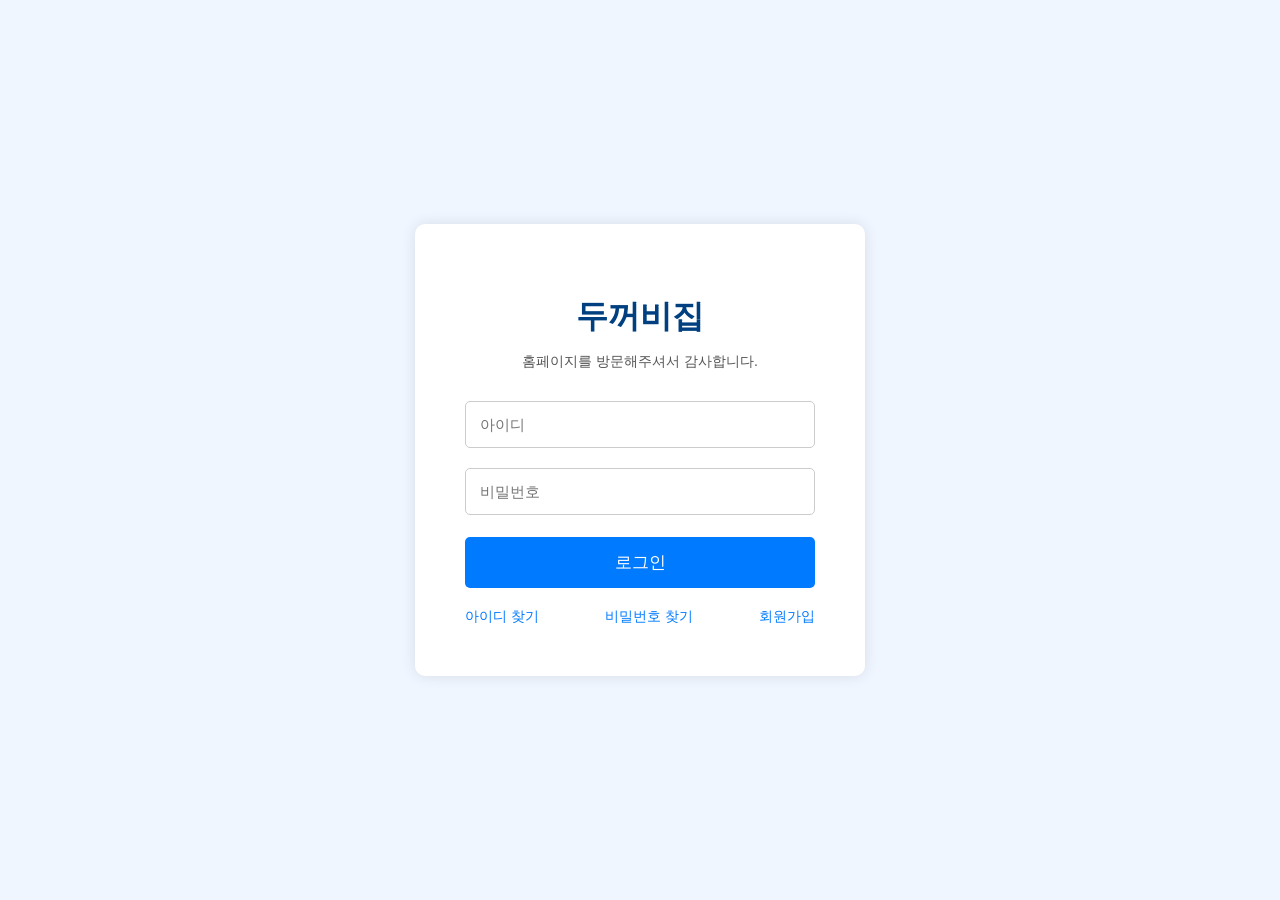
<file: index.html>
<!DOCTYPE html>
<html lang="en">
<head>
    <meta charset="UTF-8">
    <meta name="viewport" content="width=device-width, initial-scale=1.0">
    <title>Document</title>
</head>
<body>

    <div class="timer-container">
        <div id="display">00:00:00:00</div>
        <button class="start" onclick="startTimer()">Start</button>
        <button class="pause" onclick="pauseTimer()">Pause</button>
        <button class="reset" onclick="resetTimer()">Reset</button>
    </div>

    <!-- 외부 JS 파일 불러오기 -->
    <script src="timerjs.js"></script>

<button onclick="location.href='schedule.html'">계획표 보기</button>

    
</body>
</html>
</file>
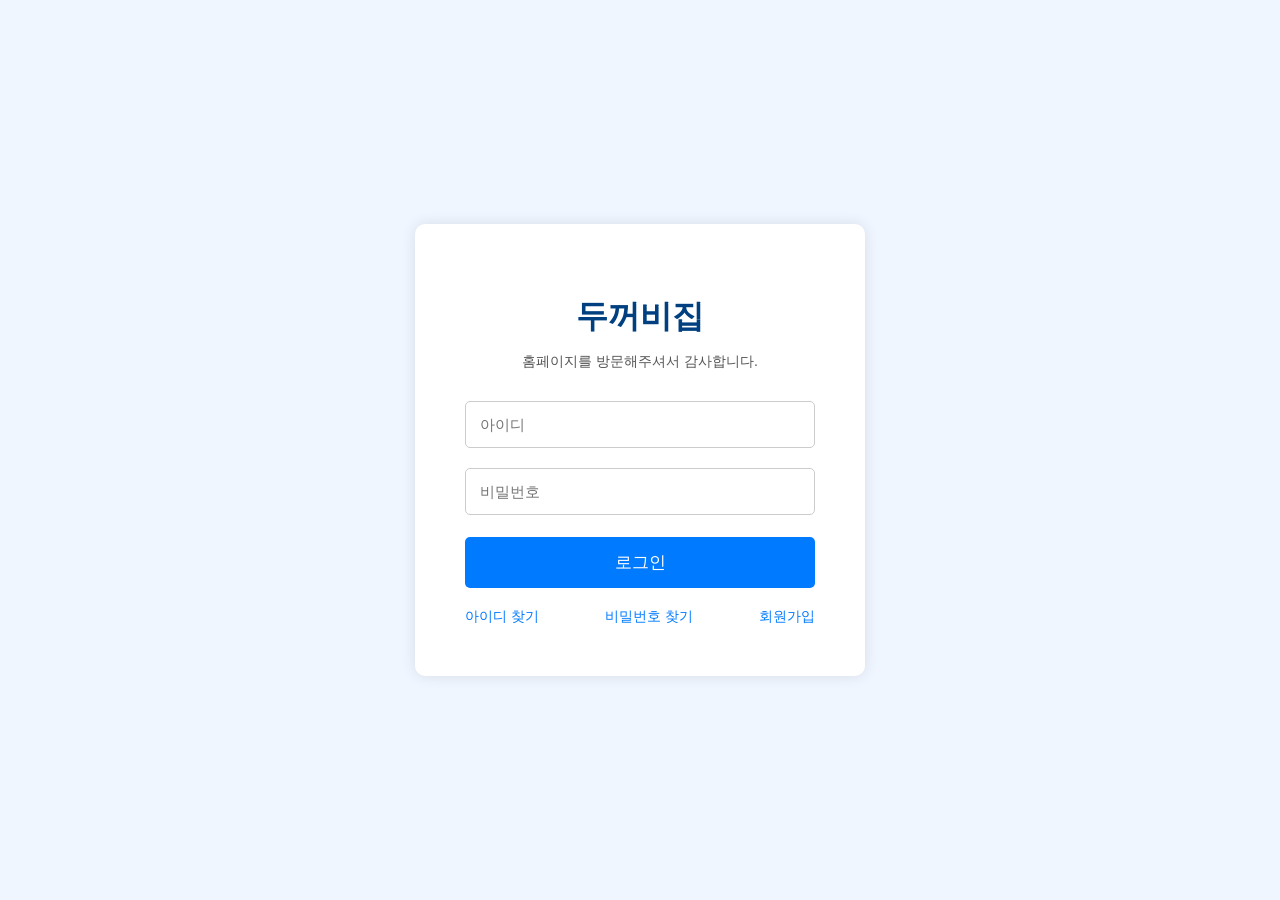
<file: ad.html>
<!DOCTYPE html>
<html lang="ko">
<head>
<meta charset="UTF-8">
<title>관리자 페이지</title>
<style>
body { font-family: sans-serif; background-color: #f0f6ff; padding: 40px; }
h1 { color: #004080; }
table { width: 100%; border-collapse: collapse; background: white; }
th, td { border: 1px solid #ccc; padding: 10px; text-align: center; }
th { background-color: #007bff; color: white; }
button { padding: 6px 12px; background-color: #dc3545; color: white; border: none; border-radius: 4px; cursor: pointer; }
.logout { margin-top: 20px; background-color: #6c757d; }
</style>
</head>
<body>

<h1>관리자 페이지 - 회원 목록</h1>
<table>
  <thead>
    <tr>
      <th>이름</th>
      <th>나이</th>
      <th>학교</th>
      <th>전화번호</th>
      <th>아이디</th>
      <th>비밀번호</th>
      <th>삭제</th>
    </tr>
  </thead>
  <tbody id="userTable"></tbody>
</table>

<button class="logout" onclick="logout()">로그아웃</button>

<script>
if (sessionStorage.getItem("admin") !== "true") {
  alert("접근 권한이 없습니다."); location.href="login.html";
}

function renderUsers() {
  const users = JSON.parse(localStorage.getItem("users")) || [];
  const tbody = document.getElementById("userTable");
  tbody.innerHTML = "";

  users.forEach(user => {
    const tr = document.createElement("tr");
    tr.innerHTML = `
      <td>${user.name}</td>
      <td>${user.age}</td>
      <td>${user.school}</td>
      <td>${user.phone}</td>
      <td>${user.id}</td>
      <td>${user.pw}</td>
      <td><button onclick="deleteUser('${user.id}')">삭제</button></td>
    `;
    tbody.appendChild(tr);
  });
}

function deleteUser(id) {
  if (!confirm("정말 삭제하시겠습니까?")) return;
  let users = JSON.parse(localStorage.getItem("users")) || [];
  users = users.filter(u => u.id !== id);
  localStorage.setItem("users", JSON.stringify(users));
  renderUsers();
}

function logout() {
  sessionStorage.clear();
  location.href="login.html";
}

renderUsers();
</script>
</body>
</html>
</file>
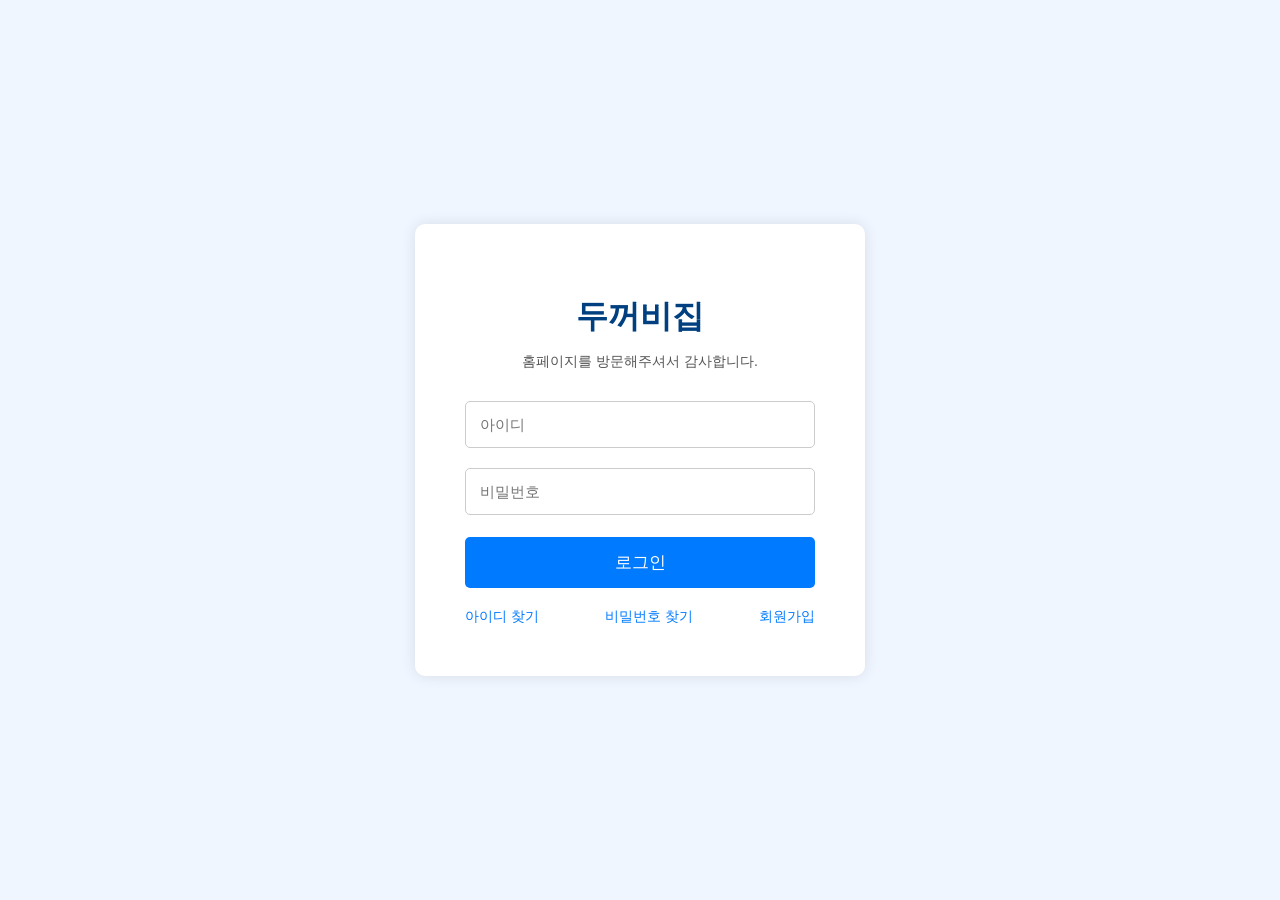
<file: cal.html>
<!DOCTYPE html>
<html lang="ko">
<head>
<meta charset="UTF-8">
<title>학습 일정 캘린더</title>

<style>
body {
  font-family: Pretendard, Arial, sans-serif;
  background: #f1f3f7;
  padding: 20px;
}

h1 { text-align: center; }

.container {
  max-width: 1100px;
  margin: auto;
  display: grid;
  grid-template-columns: 320px 1fr;
  gap: 24px;
}

.card {
  background: #fff;
  border-radius: 16px;
  padding: 20px;
  box-shadow: 0 10px 25px rgba(0,0,0,0.07);
}

input, select, textarea {
  width: 100%;
  margin-top: 8px;
  padding: 9px;
  border-radius: 8px;
  border: 1px solid #ddd;
}

textarea { height: 60px; resize: none; }

button {
  margin-top: 12px;
  width: 100%;
  padding: 10px;
  background: #4a6cff;
  color: white;
  border: none;
  border-radius: 10px;
  cursor: pointer;
}

button:hover { opacity: 0.9; }

.calendar-header {
  display: flex;
  justify-content: space-between;
  align-items: center;
}

.grid {
  display: grid;
  grid-template-columns: repeat(7, 1fr);
  margin-top: 14px;
}

.day {
  text-align: center;
  font-weight: bold;
  background: #eef1f7;
  padding: 6px;
}

.cell {
  min-height: 95px;
  padding: 6px;
  border: 1px solid #ddd;
  background: #fafbff;
}

.event {
  margin-top: 4px;
  padding: 4px 6px;
  font-size: 11px;
  border-radius: 6px;
  cursor: pointer;
}

.event:hover {
  outline: 2px solid rgba(0,0,0,0.15);
}

.done {
  text-decoration: line-through;
  opacity: 0.5;
}

.exam { background: #ffd6d6; }
.assignment { background: #d6e4ff; }
.task { background: #d6ffe5; }

.warning {
  color: #e03131;
  font-size: 13px;
  margin-top: 12px;
  font-weight: bold;
}

.analysis {
  margin-top: 12px;
  font-size: 13px;
}
</style>
</head>

<body>

<h1>📘 수행평가 · 시험 학습 캘린더</h1>

<div class="container">

<form id="eventForm" class="card">
  <h3>📌 일정 추가</h3>
  <select id="type">
    <option value="assignment">수행평가</option>
    <option value="exam">시험</option>
    <option value="task">과제</option>
  </select>
  <input id="subject" placeholder="과목명" required>
  <input id="date" type="date" required>
  <textarea id="memo" placeholder="메모"></textarea>
  <button>추가</button>
  <div id="warning" class="warning"></div>
  <div id="analysis" class="analysis"></div>
</form>

<div class="card">
  <div class="calendar-header">
    <button onclick="changeMonth(-1)">◀</button>
    <h2 id="monthYear"></h2>
    <button onclick="changeMonth(1)">▶</button>
  </div>
  <div class="grid" id="calendarGrid"></div>
</div>

</div>

  <button onclick="location.href='main.html'">메인으로 돌아가기</button>
<script>
let events = JSON.parse(localStorage.getItem("events")) || [];
let currentDate = new Date();

eventForm.onsubmit = e => {
  e.preventDefault();
  events.push({
    id: Date.now(),
    type: type.value,
    subject: subject.value,
    date: date.value,
    memo: memo.value,
    delay: 0,
    done: false
  });
  save();
  eventForm.reset();
};

function save(){
  localStorage.setItem("events", JSON.stringify(events));
  renderCalendar();
  analyze();
}

function changeMonth(n){
  currentDate.setMonth(currentDate.getMonth() + n);
  renderCalendar();
}

function renderCalendar(){
  calendarGrid.innerHTML = "";
  const y = currentDate.getFullYear(), m = currentDate.getMonth();
  monthYear.textContent = `${y}년 ${m+1}월`;

  ["일","월","화","수","목","금","토"].forEach(d=>{
    const div=document.createElement("div");
    div.className="day";
    div.textContent=d;
    calendarGrid.appendChild(div);
  });

  const first=new Date(y,m,1).getDay();
  const last=new Date(y,m+1,0).getDate();
  for(let i=0;i<first;i++) calendarGrid.appendChild(document.createElement("div"));

  for(let d=1; d<=last; d++){
    const cell=document.createElement("div");
    cell.className="cell";
    cell.innerHTML=`<strong>${d}</strong>`;
    const dateStr=`${y}-${String(m+1).padStart(2,"0")}-${String(d).padStart(2,"0")}`;

    events.filter(e=>e.date===dateStr).forEach(e=>{
      const ev=document.createElement("div");
      ev.className=`event ${e.type} ${e.done?"done":""}`;
      ev.textContent =
        `${e.subject}${e.delay>=2?" ⚠️":""}${isRiskExam(e)?" 🔥":""}`;
      ev.onclick=()=>editEvent(e.id);
      cell.appendChild(ev);
    });

    calendarGrid.appendChild(cell);
  }
}

function editEvent(id){
  const e = events.find(v=>v.id===id);
  const action = prompt(
`1: 완료 / 취소
2: 날짜 수정
3: 삭제`, "1");

  if(action==="1") e.done=!e.done;

  if(action==="2"){
    const newDate = prompt("새 날짜 (YYYY-MM-DD)", e.date);
    if(newDate && newDate!==e.date && new Date(newDate)>=new Date()){
      e.date=newDate;
      e.delay++;
    }
  }

  if(action==="3"){
    if(confirm("정말 이 일정을 삭제할까요?")){
      events=events.filter(v=>v.id!==id);
    }
  }
  save();
}

function isRiskExam(e){
  if(e.type!=="exam") return false;
  const days=(new Date(e.date)-new Date())/86400000;
  if(days<0 || days>7) return false;

  const samePeriod = events.filter(v=>{
    const diff=Math.abs(new Date(v.date)-new Date(e.date))/86400000;
    return diff<=3 && v.id!==e.id;
  });

  return !e.done || e.delay>=2 || samePeriod.length>=2;
}

function analyze(){
  let warn="";
  const map={};
  events.forEach(e=>map[e.date]=(map[e.date]||0)+1);
  if(Object.values(map).some(v=>v>=3)) warn="⚠️ 같은 날 일정이 너무 많아요";

  const week = events.filter(e=>new Date(e.date)-new Date()<7*86400000);
  const rate = week.length
    ? Math.round(week.filter(e=>e.done).length/week.length*100)
    : 0;

  const riskExams = events.filter(isRiskExam)
    .map(e=>`🔥 ${e.subject} (${e.date})`)
    .join("<br>");

  warning.textContent = warn;
  analysis.innerHTML = `
📊 분석<br>
- 이번 주 목표 달성률: ${rate}%<br>
- 위험 시험:<br>${riskExams || "없음"}
`;
}

renderCalendar();
analyze();
  window.onload = () => {
    const isLogin = sessionStorage.getItem("login"); 
    if (isLogin !== "true") {
      alert("로그인이 필요합니다");
      location.href = "login.html";
  }}
</script>

</body>
</html>
</file>
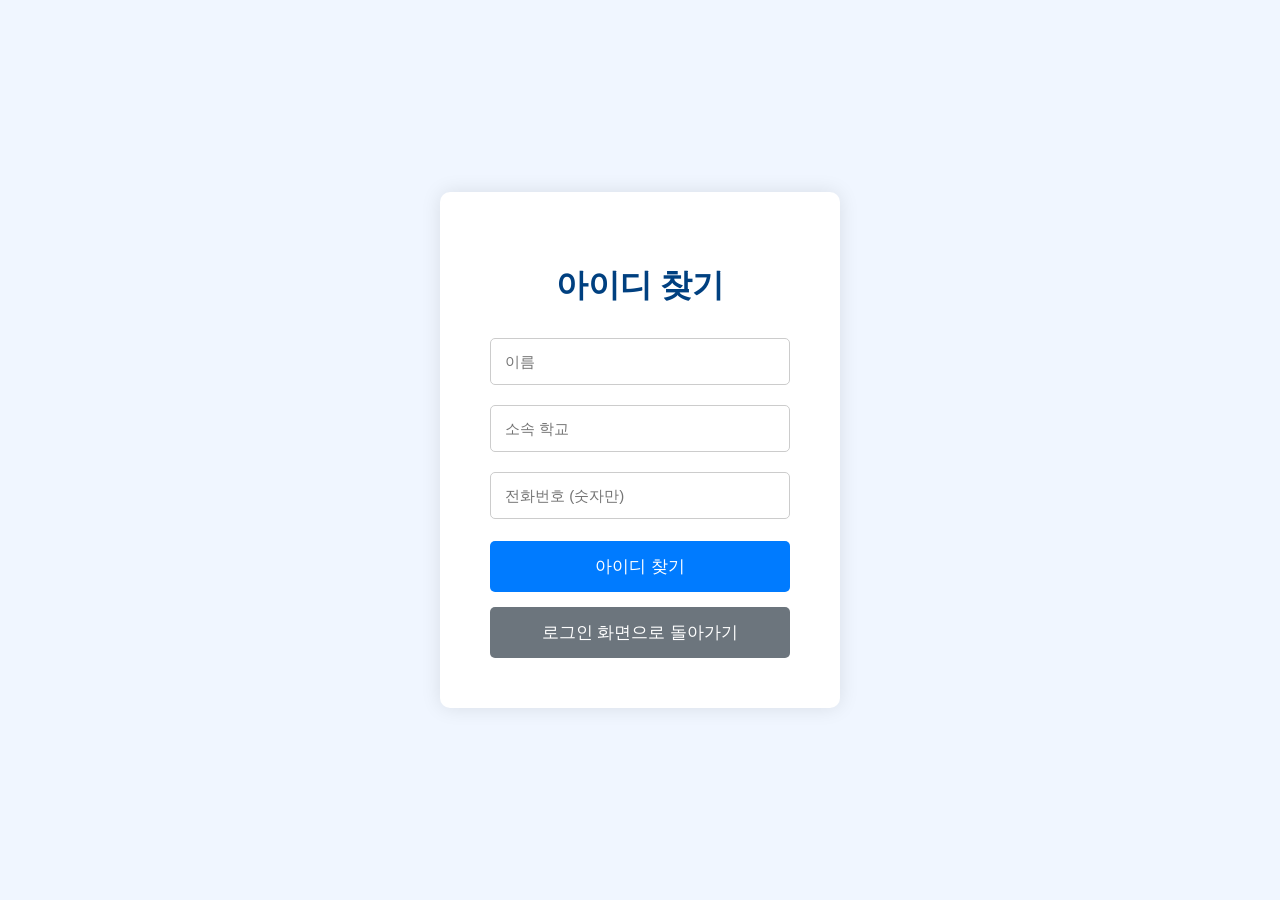
<file: idserch.html>
<!DOCTYPE html>
<html lang="ko">
<head>
    <meta charset="UTF-8">
    <meta name="viewport" content="width=device-width, initial-scale=1.0">
    <title>두꺼비집 아이디 찾기</title>
    <style>
        * { box-sizing: border-box; }
        body {
            font-family: sans-serif;
            background-color: #f0f6ff;
            display: flex;
            justify-content: center;
            align-items: center;
            height: 100vh;
            margin: 0;
        }
        .container {
            background: white;
            padding: 50px;
            border-radius: 10px;
            box-shadow: 0 0 20px rgba(0,0,0,0.1);
            width: 100%;
            max-width: 400px;
            text-align: center;
        }
        h1 {
            color: #004080;
            margin-bottom: 20px;
        }
        input {
            width: 100%;
            padding: 14px;
            margin: 10px 0;
            border: 1px solid #ccc;
            border-radius: 5px;
            font-size: 15px;
        }
        button {
            width: 100%;
            padding: 14px;
            margin-top: 12px;
            border: none;
            border-radius: 5px;
            font-size: 17px;
            color: white;
            background-color: #007bff;
            cursor: pointer;
        }
        button:hover {
            background-color: #0056b3;
        }
        .back-btn {
            margin-top: 15px;
            background-color: #6c757d;
        }
        .back-btn:hover {
            background-color: #5a6268;
        }
    </style>
</head>
<body>

<div class="container">
    <h1>아이디 찾기</h1>
    <form id="idserch">
        <input type="text" id="username" placeholder="이름" required>
        <input type="text" id="school" placeholder="소속 학교" required>
        <input type="text" id="phnumber" placeholder="전화번호 (숫자만)" required>
        <button type="submit">아이디 찾기</button>
    </form>
    <button class="back-btn" onclick="location.href='login.html'">로그인 화면으로 돌아가기</button>
</div>

<script src="idserchjs.js"></script>
</body>
</html>
</file>
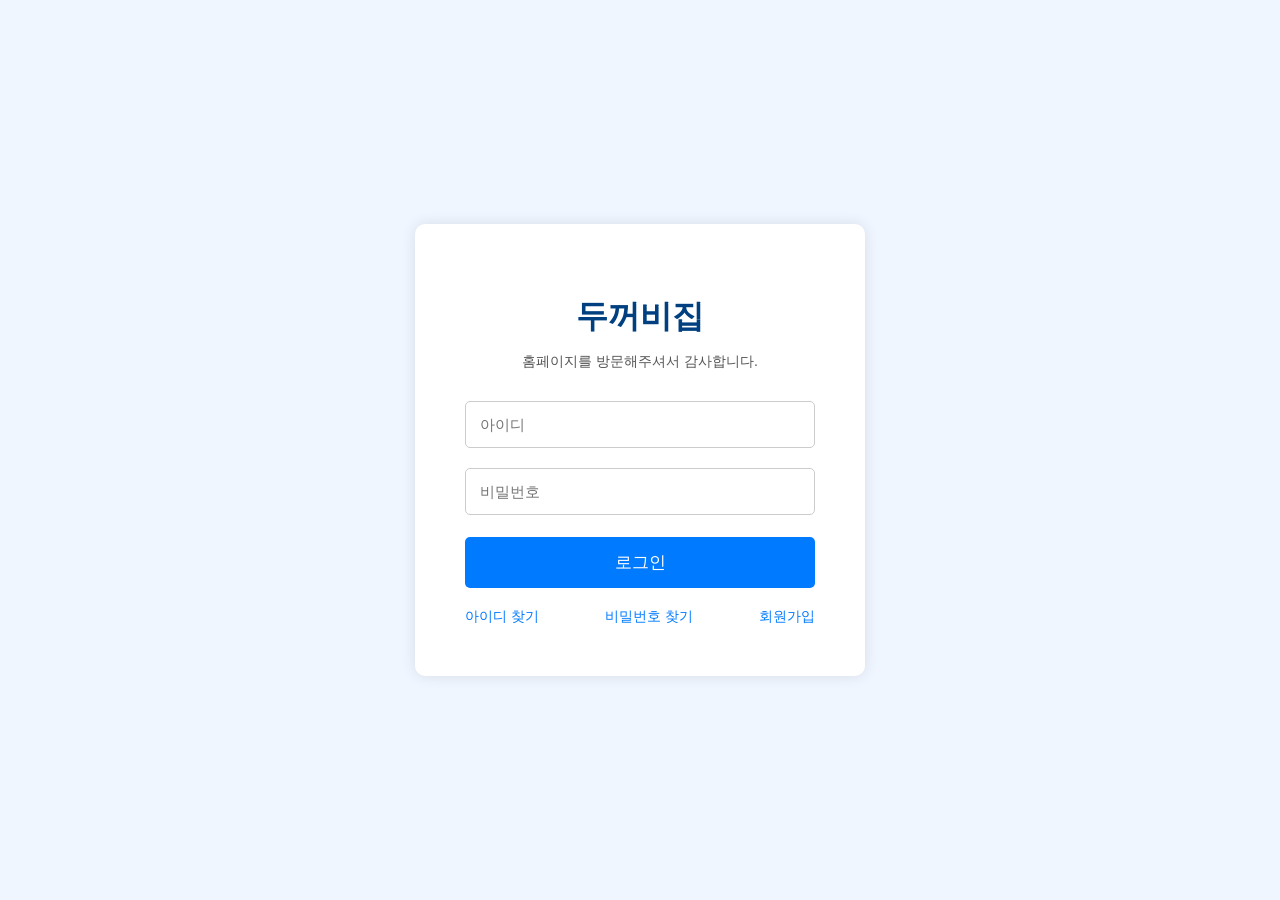
<file: login.html>
<!DOCTYPE html>
<html lang="ko">
<head>
  <meta charset="UTF-8">
  <title>두꺼비집 로그인</title>
  <style>
    * {
      box-sizing: border-box;
    }
    body {
      font-family: sans-serif;
      background-color: #f0f6ff;
      display: flex;
      justify-content: center;
      align-items: center;
      height: 100vh;
      margin: 0;
    }
    .login-container {
      background: white;
      padding: 50px;
      border-radius: 10px;
      box-shadow: 0 0 15px rgba(0,0,0,0.1);
      width: 100%;
      max-width: 450px;
      text-align: center;
    }
    .login-container h1 {
      margin-bottom: 10px;
      color: #004080;
    }
    .login-container p {
      margin-bottom: 20px;
      color: #555;
      font-size: 14px;
    }
    .login-container input {
      width: 100%;
      padding: 14px;
      margin: 10px 0;
      border: 1px solid #ccc;
      border-radius: 5px;
      font-size: 15px;
    }
    .login-container button {
      width: 100%;
      padding: 14px;
      background-color: #007bff;
      color: white;
      border: none;
      border-radius: 5px;
      font-size: 17px;
      margin-top: 12px;
      cursor: pointer;
    }
    .login-container button:hover {
      background-color: #0056b3;
    }
    .options {
      display: flex;
      justify-content: space-between;
      margin-top: 20px;
    }
    .options a {
      font-size: 14px;
      color: #007bff;
      text-decoration: none;
    }
    .options a:hover {
      text-decoration: underline;
    }
  </style>
</head>
<body>
  <div class="login-container">
    <h1>두꺼비집</h1>
    <p>홈페이지를 방문해주셔서 감사합니다.</p>

    <form id="loginForm">
      <input type="text" id="userId" placeholder="아이디" required>
      <input type="password" id="userPw" placeholder="비밀번호" required>
      <button type="submit">로그인</button>
    </form>

    <div class="options">
      <a onclick="location.href='idserch.html'">아이디 찾기</a>
      <a onclick="location.href='pwserch.html'">비밀번호 찾기</a>
      <a onclick="location.href='signup.html'">회원가입</a>
    </div> 
  </div>

  <script src="loginjs.js"></script>
</body>
</html>
</file>
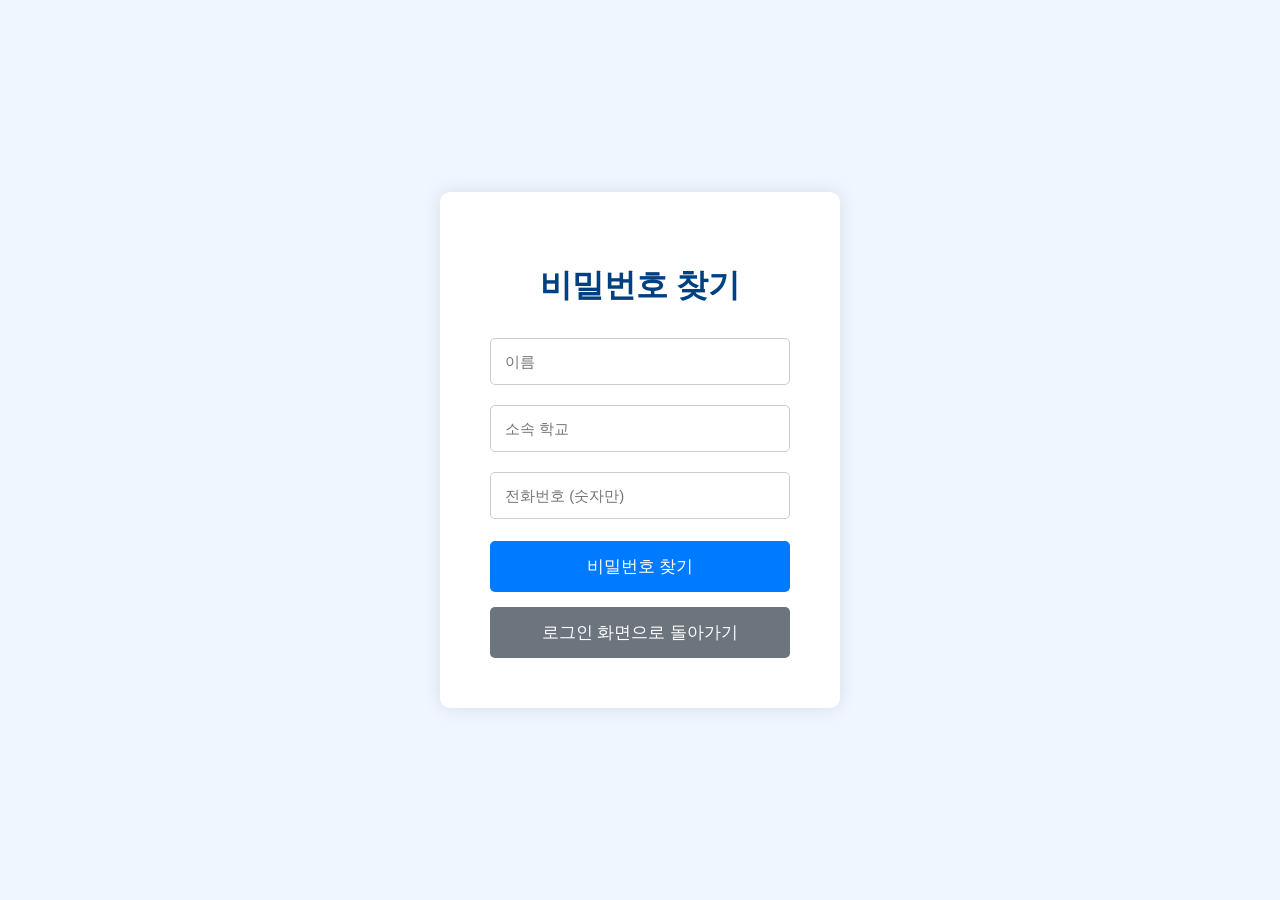
<file: pwserch.html>
<!DOCTYPE html>
<html lang="ko">
<head>
    <meta charset="UTF-8">
    <meta name="viewport" content="width=device-width, initial-scale=1.0">
    <title>두꺼비집 비밀번호 찾기</title>
    <style>
        * { box-sizing: border-box; }
        body {
            font-family: sans-serif;
            background-color: #f0f6ff;
            display: flex;
            justify-content: center;
            align-items: center;
            height: 100vh;
            margin: 0;
        }
        .container {
            background: white;
            padding: 50px;
            border-radius: 10px;
            box-shadow: 0 0 20px rgba(0,0,0,0.1);
            width: 100%;
            max-width: 400px;
            text-align: center;
        }
        h1 {
            color: #004080;
            margin-bottom: 20px;
        }
        input {
            width: 100%;
            padding: 14px;
            margin: 10px 0;
            border: 1px solid #ccc;
            border-radius: 5px;
            font-size: 15px;
        }
        button {
            width: 100%;
            padding: 14px;
            margin-top: 12px;
            border: none;
            border-radius: 5px;
            font-size: 17px;
            color: white;
            background-color: #007bff;
            cursor: pointer;
        }
        button:hover {
            background-color: #0056b3;
        }
        .back-btn {
            margin-top: 15px;
            background-color: #6c757d;
        }
        .back-btn:hover {
            background-color: #5a6268;
        }
    </style>
</head>
<body>

<div class="container">
    <h1>비밀번호 찾기</h1>
    <form id="pwserch">
        <input type="text" id="username" placeholder="이름" required>
        <input type="text" id="school" placeholder="소속 학교" required>
        <input type="text" id="phnumber" placeholder="전화번호 (숫자만)" required>
        <button type="submit">비밀번호 찾기</button>
    </form>
    <button class="back-btn" onclick="location.href='login.html'">로그인 화면으로 돌아가기</button>
</div>

<script src="pwserchjs.js"></script>
</body>
</html>
</file>
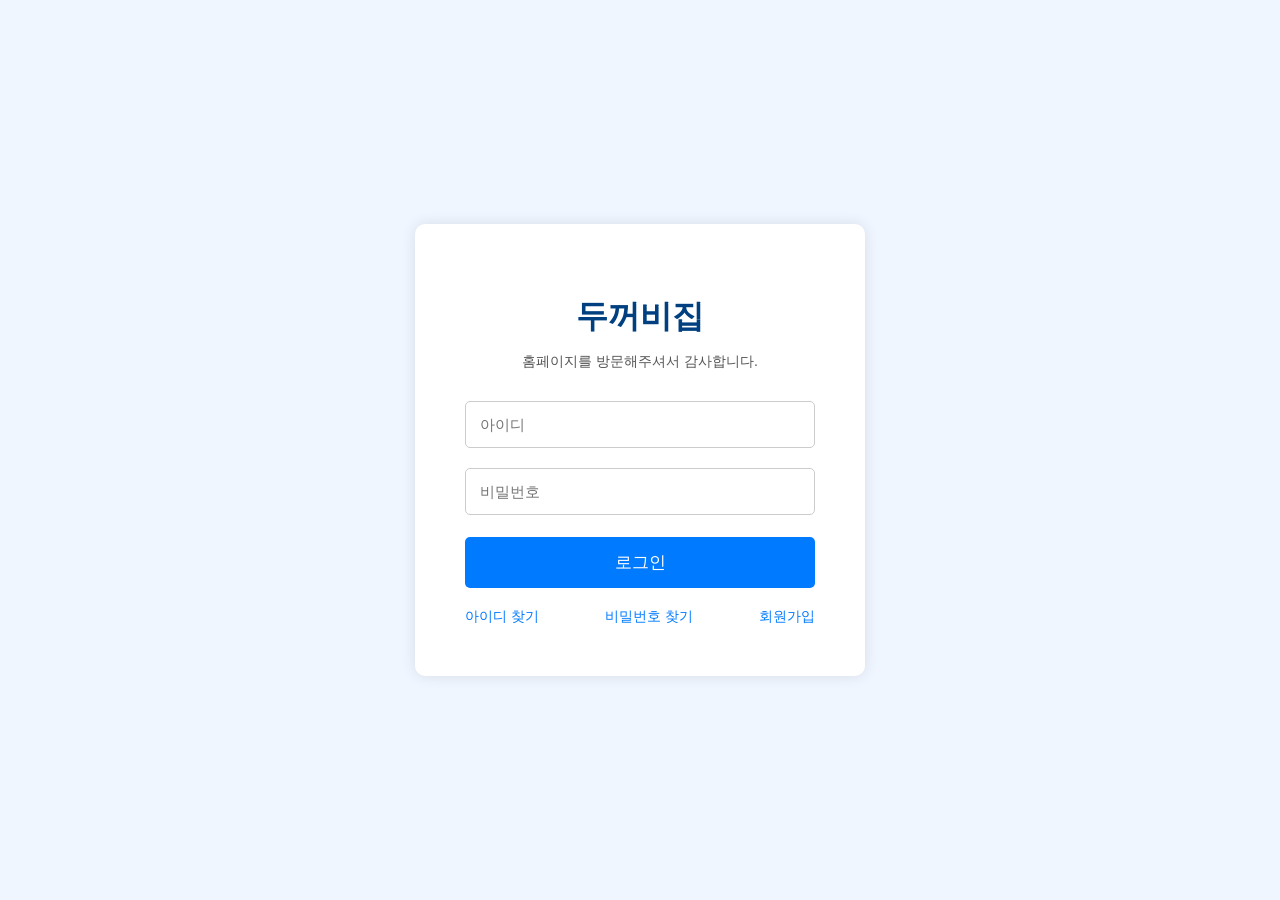
<file: reple.html>
<!DOCTYPE html>
<html lang="ko">
<head>
<meta charset="UTF-8">
<title>시험 후 리플렉션</title>

<style>
:root{
  --main:#1f2937;
  --accent:#2563eb;
  --bg:#f3f4f6;
  --card:#ffffff;
}

*{ box-sizing:border-box; }

body{
  margin:0;
  font-family: "Segoe UI", Arial, sans-serif;
  background:var(--bg);
}

header{
  background:var(--main);
  color:white;
  padding:18px;
  text-align:center;
}

.container{
  max-width:880px;
  margin:20px auto;
  padding:0 15px;
}

.box{
  background:var(--card);
  padding:18px;
  border-radius:12px;
  margin-bottom:18px;
  box-shadow:0 6px 18px rgba(0,0,0,0.06);
}

h3{
  margin:0 0 12px;
  color:var(--main);
}

label{
  font-weight:600;
  margin-top:10px;
  display:block;
}

input, select, textarea{
  width:100%;
  padding:10px;
  margin-top:6px;
  border-radius:8px;
  border:1px solid #ddd;
  font-size:14px;
}

textarea{ min-height:80px; }

.grid{
  display:grid;
  grid-template-columns:1fr 1fr;
  gap:12px;
}

.check{
  background:#f9fafb;
  padding:10px;
  border-radius:8px;
  display:flex;
  align-items:center;
  gap:8px;
}

.saved{
  margin-top:8px;
  font-size:12px;
  color:green;
}

.analysis{
  font-size:14px;
  line-height:1.6;
  margin-top:8px;
}
</style>
</head>

<body>

<header>
  <h2>📝 시험 후 리플렉션</h2>
  <div style="font-size:12px;">모든 입력 내용은 자동 저장됩니다</div>
</header>

<div class="container">

<div class="box">
  <div class="grid">
    <div>
      <label>과목</label>
      <select id="subject">
        <option>수학</option>
        <option>국어</option>
        <option>영어</option>
        <option>과학</option>
        <option>사회</option>
      </select>
    </div>
    <div>
      <label>시험 종류</label>
      <select id="examType">
        <option>중간고사</option>
        <option>기말고사</option>
        <option>모의고사</option>
      </select>
    </div>
  </div>

  <div class="grid">
    <div>
      <label>예상 점수</label>
      <input type="number" id="expected">
    </div>
    <div>
      <label>실제 점수</label>
      <input type="number" id="actual">
    </div>
  </div>

  <label>체감 난이도</label>
  <input type="range" min="1" max="5" id="difficulty">
</div>

<div class="box">
  <h3>⚠️ 시험 중 실수 유형</h3>
  <div class="grid">
    <label class="check"><input type="checkbox" data-key="mistake"> 계산 실수</label>
    <label class="check"><input type="checkbox" data-key="mistake"> 문제 해석 오류</label>
    <label class="check"><input type="checkbox" data-key="mistake"> 시간 부족</label>
    <label class="check"><input type="checkbox" data-key="mistake"> 긴장으로 인한 실수</label>
  </div>
</div>

<div class="box">
  <label>🚀 다음 시험 개선 전략</label>
  <textarea id="plan"></textarea>
</div>

<div class="box">
  <h3>📊 자동 분석 결과</h3>
  <div id="analysis" class="analysis"></div>
  <div class="saved" id="savedMsg"></div>
</div>

</div>
  <button onclick="location.href='main.html'">메인으로 돌아가기</button>

<script>
const inputs = document.querySelectorAll("input, textarea, select");
const key = "reflection_auto";

function save(){
  const data = {};
  let filled = 0;

  inputs.forEach(el=>{
    if(el.type==="checkbox"){
      if(!data[el.dataset.key]) data[el.dataset.key]=[];
      if(el.checked) data[el.dataset.key].push(el.parentElement.innerText.trim());
    } else {
      data[el.id]=el.value;
      if(el.value) filled++;
    }
  });

  localStorage.setItem(key, JSON.stringify(data));
  analyze(data, filled);
  savedMsg.innerText="✔ 자동 저장됨";
  setTimeout(()=>savedMsg.innerText="",1200);
}

function analyze(data, filled){
  let result = "";

  if(data.expected && data.actual){
    const diff = data.actual - data.expected;
    result += `<b>📈 점수 분석</b><br>`;
    if(Math.abs(diff)<=5) result += "🎯 자기 평가 정확<br>";
    else if(diff<0) result += "⚠️ 예상보다 낮음 → 실수/난이도 판단 필요<br>";
    else result += "👍 예상보다 높음 → 실력 과소평가 경향<br>";
  }

  if(data.mistake?.length){
    result += `<br><b>🛠 개선 전략</b><br>`;
    if(data.mistake.includes("계산 실수")) result += "- 계산 전용 문제 반복 연습<br>";
    if(data.mistake.includes("시간 부족")) result += "- 시간 제한 문제 풀이 훈련<br>";
    if(data.mistake.includes("문제 해석 오류")) result += "- 문제 조건 표시 습관화<br>";
    if(data.mistake.includes("긴장으로 인한 실수")) result += "- 실전 모의 연습 필요<br>";
  }

  const percent = Math.round((filled/7)*100);
  result += `<br><b>📌 리플렉션 완성도</b>: ${percent}%`;

  analysis.innerHTML = result;
}

inputs.forEach(el=>{
  el.addEventListener("input",save);
  el.addEventListener("change",save);
});

(function load(){
  const data = JSON.parse(localStorage.getItem(key)||"{}");
  inputs.forEach(el=>{
    if(el.type==="checkbox"){
      el.checked = data[el.dataset.key]?.includes(el.parentElement.innerText.trim());
    } else {
      el.value = data[el.id] || "";
    }
  });
  save();
})();
  window.onload = () => {
    const isLogin = sessionStorage.getItem("login"); 
    if (isLogin !== "true") {
      alert("로그인이 필요합니다");
      location.href = "login.html";
  }}
</script>

</body>
</html>
</file>
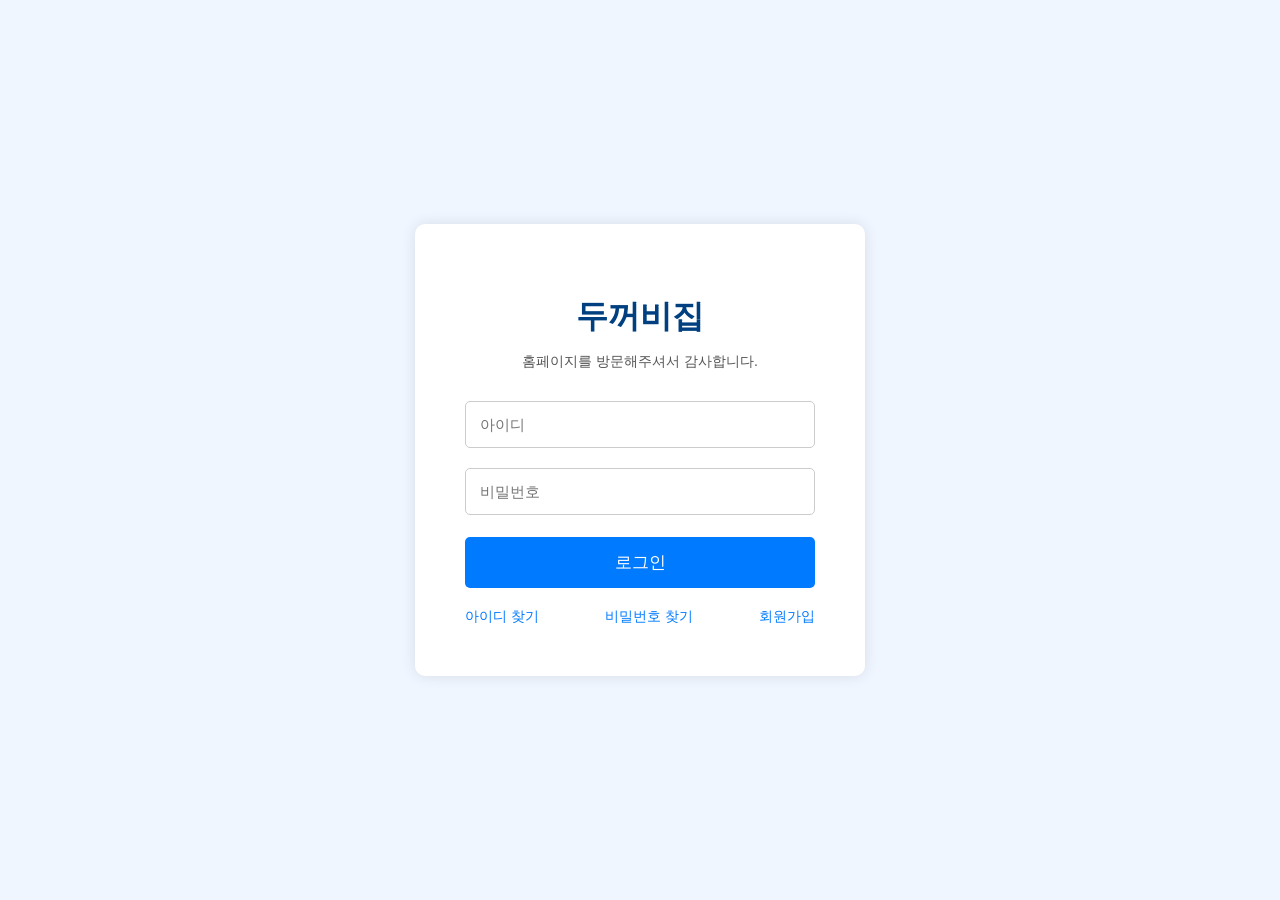
<file: schedule.html>
<!DOCTYPE html>
<html lang="ko">
<head>
    <meta charset="UTF-8">
    <title>시험 계획표</title>
    <style>
        body {
            background: #f5f5f5;
            font-family: "Noto Sans KR", sans-serif;
            padding: 20px;
            color: #333;
        }

        h1 {
            text-align: center;
            margin-bottom: 10px;
        }

        .top-box {
            width: 80%;
            margin: 0 auto 20px auto;
            padding: 15px;
            background: white;
            border-radius: 10px;
            box-shadow: 0 0 15px rgba(0,0,0,0.1);
        }

        table {
            width: 80%;
            margin: auto;
            border-collapse: collapse;
            background: white;
            box-shadow: 0 0 15px rgba(0,0,0,0.1);
        }

        th, td {
            padding: 14px;
            border-bottom: 1px solid #ddd;
            text-align: center;
        }

        th {
            background: #4a76ff;
            color: white;
        }

        .editable {
            cursor: pointer;
        }

        .editable:focus {
            outline: 2px solid #4a76ff;
            background: #eef4ff;
        }

        .add-btn {
            margin: 20px auto;
            display: block;
            padding: 10px 20px;
            font-size: 15px;
            background: #4a76ff;
            color: white;
            border: none;
            border-radius: 8px;
            cursor: pointer;
        }

        .add-btn:hover {
            background: #2f54d1;
        }

        .delete-btn {
            background:#ff4d4d;
            color:white;
            border:none;
            padding:5px 10px;
            border-radius:5px;
            cursor:pointer;
        }

        .delete-btn:hover {
            background:#d63030;
        }
    </style>
</head>

<body>

<h1>📚 시험 계획표</h1>

<div class="top-box">
    <label>시험 날짜 선택: </label>
    <input type="date" id="examDate" onchange="updateDDay()">
    <div class="dday" id="ddayText">시험 날짜를 선택하세요.</div>
</div>

<table id="planTable">
    <tr>
        <th>요일</th>
        <th>과목</th>
        <th>공부 내용</th>
        <th>완료</th>
        <th>삭제</th>
    </tr>
</table>

<button class="add-btn" onclick="addRow()">+ 과목 추가하기</button>
    <button onclick="location.href='main.html'">메인으로 돌아가기</button>

<script>

function updateDDay() {
    const dateInput = document.getElementById("examDate").value;
    const ddayText = document.getElementById("ddayText");
    if (!dateInput) return;

    const today = new Date();
    const exam = new Date(dateInput);
    const diff = Math.ceil((exam - today) / (1000 * 60 * 60 * 24));

    ddayText.innerHTML = `📌 D-${diff}`;
}

function addRow() {
    const table = document.getElementById("planTable");
    const rowCount = table.rows.length;
    const id = rowCount;

    const row = table.insertRow(-1);
    row.innerHTML = `
        <td class="editable" contenteditable="true" id="day${id}">요일 입력</td>
        <td class="editable" contenteditable="true" id="subject${id}">과목 입력</td>
        <td class="editable" contenteditable="true" id="study${id}">공부 내용 입력</td>
        <td><input type="checkbox" id="check${id}" onchange="saveCheck(this)"></td>
        <td><button class="delete-btn" onclick="deleteRow(this)">삭제</button></td>
    `;

    attachEditableListener();
    saveTableStructure(); 
}

function deleteRow(btn) {
    const row = btn.parentNode.parentNode;
    const table = document.getElementById("planTable");

    row.querySelectorAll(".editable, input[type='checkbox']").forEach(el => {
        if (el.id) localStorage.removeItem(el.id);
    });

    table.deleteRow(row.rowIndex);
    saveTableStructure();
}

function saveCheck(box) {
    localStorage.setItem(box.id, box.checked);
}

function loadChecks() {
    const boxes = document.querySelectorAll("input[type='checkbox']");
    boxes.forEach(box => {
        if (localStorage.getItem(box.id) === "true") {
            box.checked = true;
        }
    });
}

function saveStudyContents() {
    const items = document.querySelectorAll(".editable");
    items.forEach(item => {
        localStorage.setItem(item.id, item.innerText);
    });
}

function loadStudyContents() {
    const items = document.querySelectorAll(".editable");
    items.forEach(item => {
        const saved = localStorage.getItem(item.id);
        if (saved) item.innerText = saved;
    });
}

function saveTableStructure() {
    const table = document.getElementById("planTable").innerHTML;
    localStorage.setItem("tableHTML", table);
}

function loadTableStructure() {
    const saved = localStorage.getItem("tableHTML");
    if (saved) {
        document.getElementById("planTable").innerHTML = saved;
    }
}

function attachEditableListener() {
    document.querySelectorAll(".editable").forEach(el => {
        el.addEventListener("input", () => {
            saveStudyContents();
            saveTableStructure();
        });
    });
}

window.onload = function() {
    loadTableStructure();
    loadStudyContents();
    loadChecks();
    attachEditableListener();
};
  window.onload = () => {
    const isLogin = sessionStorage.getItem("login"); 
    if (isLogin !== "true") {
      alert("로그인이 필요합니다");
      location.href = "login.html";
  }}

</script>

</body>
</html>
</file>
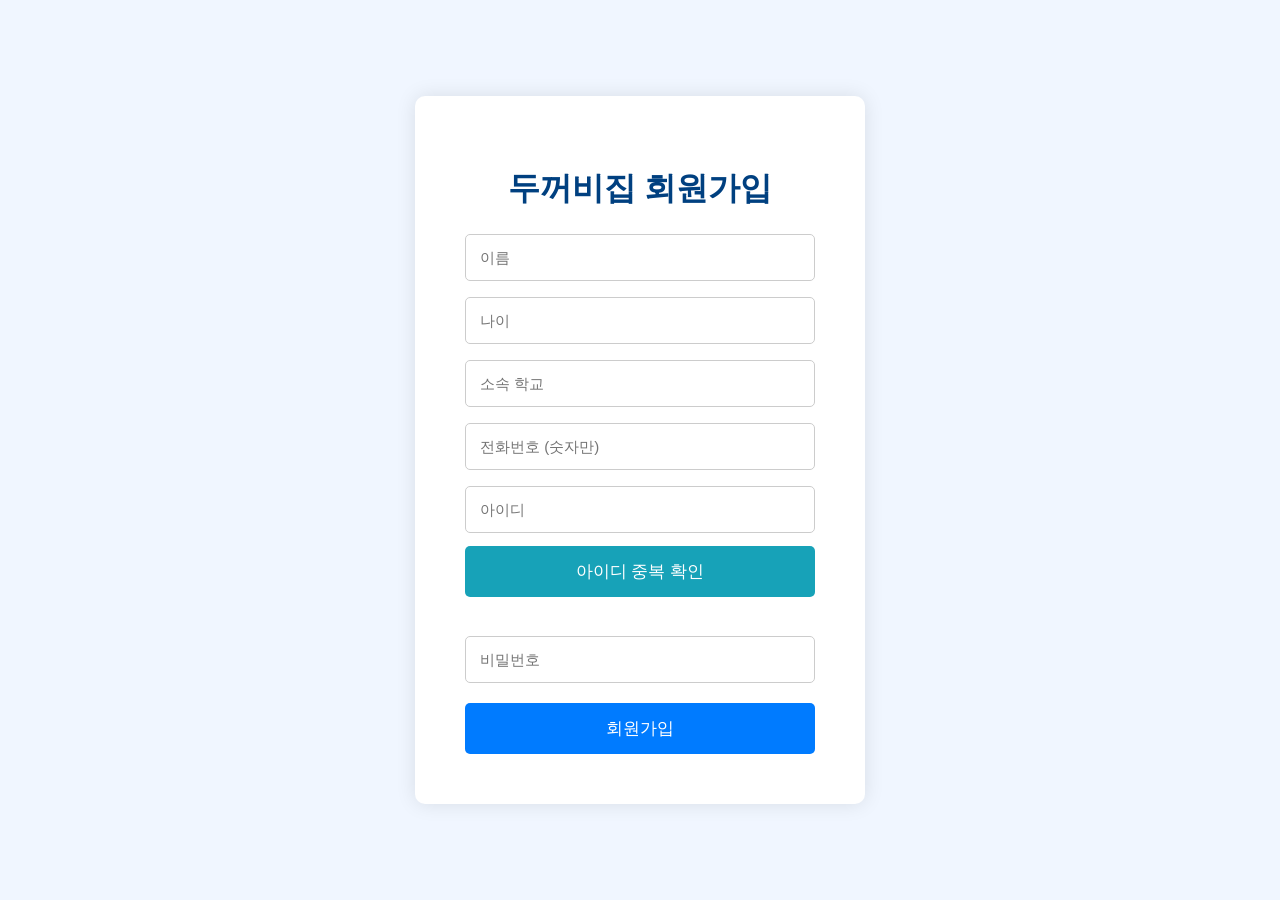
<file: signup.html>
<!DOCTYPE html>
<html lang="ko">
<head>
  <meta charset="UTF-8">
  <title>두꺼비집 회원가입</title>
  <style>
    * { box-sizing: border-box; }
    body {
      font-family: sans-serif;
      background-color: #f0f6ff;
      display: flex;
      justify-content: center;
      align-items: center;
      height: 100vh;
      margin: 0;
    }
    .signup-container {
      background: white;
      padding: 50px;
      border-radius: 10px;
      box-shadow: 0 0 20px rgba(0,0,0,0.1);
      width: 100%;
      max-width: 450px;
      text-align: center;
    }
    h1 {
      margin-bottom: 15px;
      color: #004080;
    }
    input {
      width: 100%;
      padding: 14px;
      margin: 8px 0;
      border: 1px solid #ccc;
      border-radius: 5px;
      font-size: 15px;
    }
    button {
      width: 100%;
      padding: 14px;
      margin-top: 12px;
      border: none;
      border-radius: 5px;
      font-size: 17px;
      color: white;
      background-color: #007bff;
      cursor: pointer;
    }
    button:hover {
      background-color: #0056b3;
    }
    #idCheckMsg {
      font-size: 13px;
      margin-top: 5px;
      margin-bottom: 8px;
      height: 18px;
    }
    .check-btn {
      background-color: #17a2b8;
      margin-top: 5px;
    }
    .check-btn:hover {
      background-color: #117a8b;
    }
  </style>
</head>
<body>

<div class="signup-container">
  <h1>두꺼비집 회원가입</h1>
  <form id="signupForm">
    <input type="text" id="name" placeholder="이름" required>
    <input type="number" id="age" placeholder="나이" required>
    <input type="text" id="school" placeholder="소속 학교" required>
    <input type="text" id="phone" placeholder="전화번호 (숫자만)" required>
    <input type="text" id="id" placeholder="아이디" required>
    <button type="button" class="check-btn" id="checkIdBtn">아이디 중복 확인</button>
    <div id="idCheckMsg"></div>
    <input type="password" id="pw" placeholder="비밀번호" required>
    <button type="submit">회원가입</button>
  </form>
</div>

<script src="signup.js"></script>
</body>
</html>
</file>
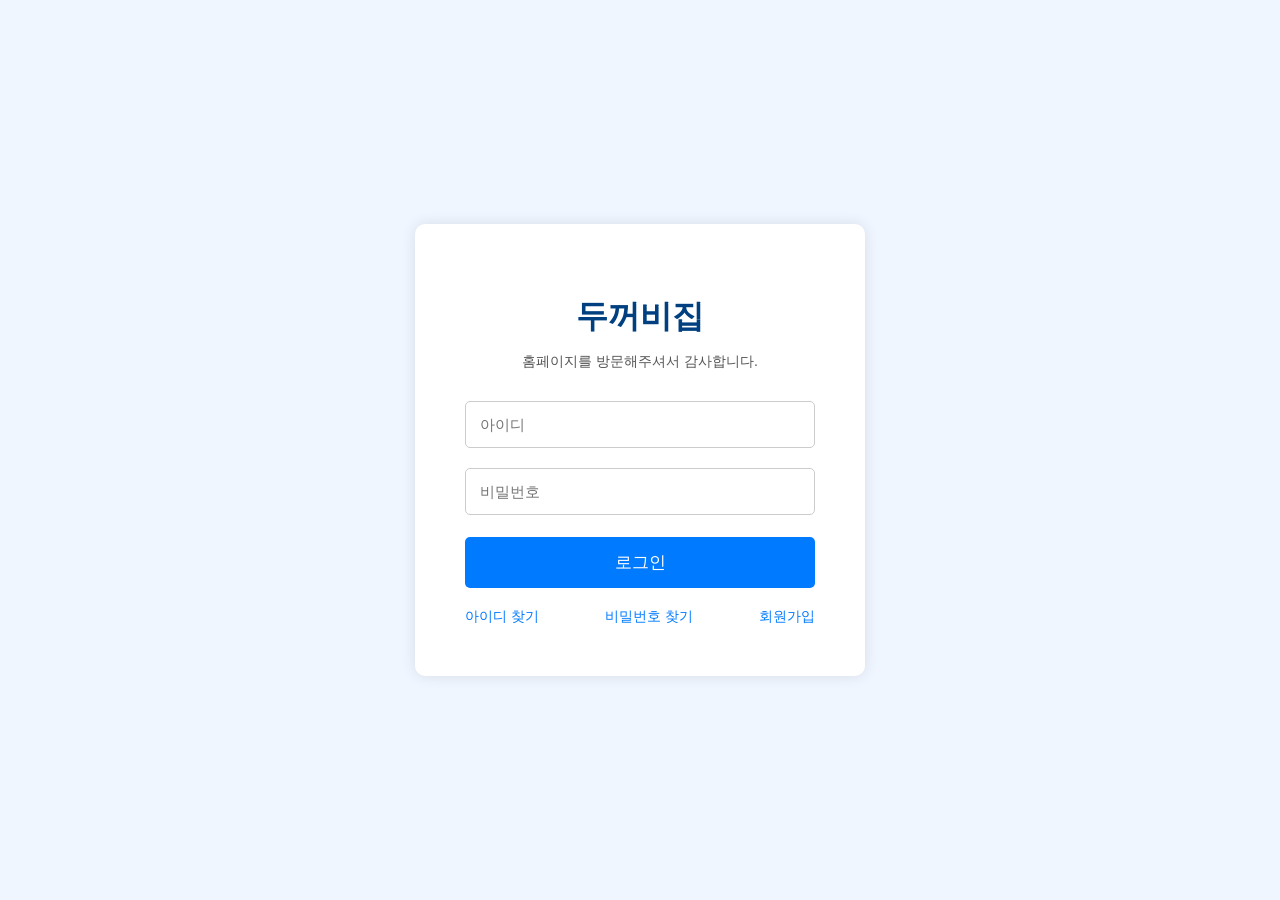
<file: timer.html>
<!DOCTYPE html>
<html lang="ko">
<head>
    <meta charset="UTF-8">
    <meta name="viewport" content="width=device-width, initial-scale=1.0">
    <title>두꺼비 타이머</title>
    <style>
        body {
            display: flex;
            flex-direction: column;
            align-items: center;
            justify-content: center;
            min-height: 100vh;
            background-color: #f4f4f4;
            font-family: -apple-system, BlinkMacSystemFont, 'Segoe UI', Roboto, Oxygen, Ubuntu, Cantarell, 'Open Sans', 'Helvetica Neue', sans-serif;
            text-align: center;
        }

        .timerdisplay {
            position: relative;
            width: 1200px;
            height: 1050px;
            
            background-image: url('timerimg.png'); 
            
            background-size: contain;
            background-repeat: no-repeat;
            background-position: center;
            margin-bottom: 20px;
        }

        #display {
            position: absolute;
            top: 51%;
            left: 49%;
            transform: translate(-50%, -50%);
            
            color: white;
            font-size: 2.5rem;
            font-weight: bold;
            font-family: 'Courier New', Courier, monospace;
            text-shadow: 2px 2px 4px rgba(0, 0, 0, 0.5);
        }

        .timer-container button {
            font-size: 1.2rem;
            padding: 10px 20px;
            margin: 0 5px;
            cursor: pointer;
            border: none;
            border-radius: 5px;
            background-color: #4CAF50;
            color: white;
        }

        .timer-container button#pause {
            background-color: #f44336;
        }

        .timer-container button#reset {
            background-color: #888;
        }
    </style>
</head>
<body>

    <div class="timerdisplay">
        <div id="display">00:00:00</div>
    </div>

    <div class="timer-container">
        <button class="start" onclick="startTimer()">Start</button>
        <button class="pause" onclick="pauseTimer()">Pause</button>
        <button class="reset" onclick="resetTimer()">Reset</button>
    </div>

<script src="timerjs.js"></script>
    <button onclick="location.href='main.html'">메인으로 돌아가기</button>

</body>
</html>
</file>
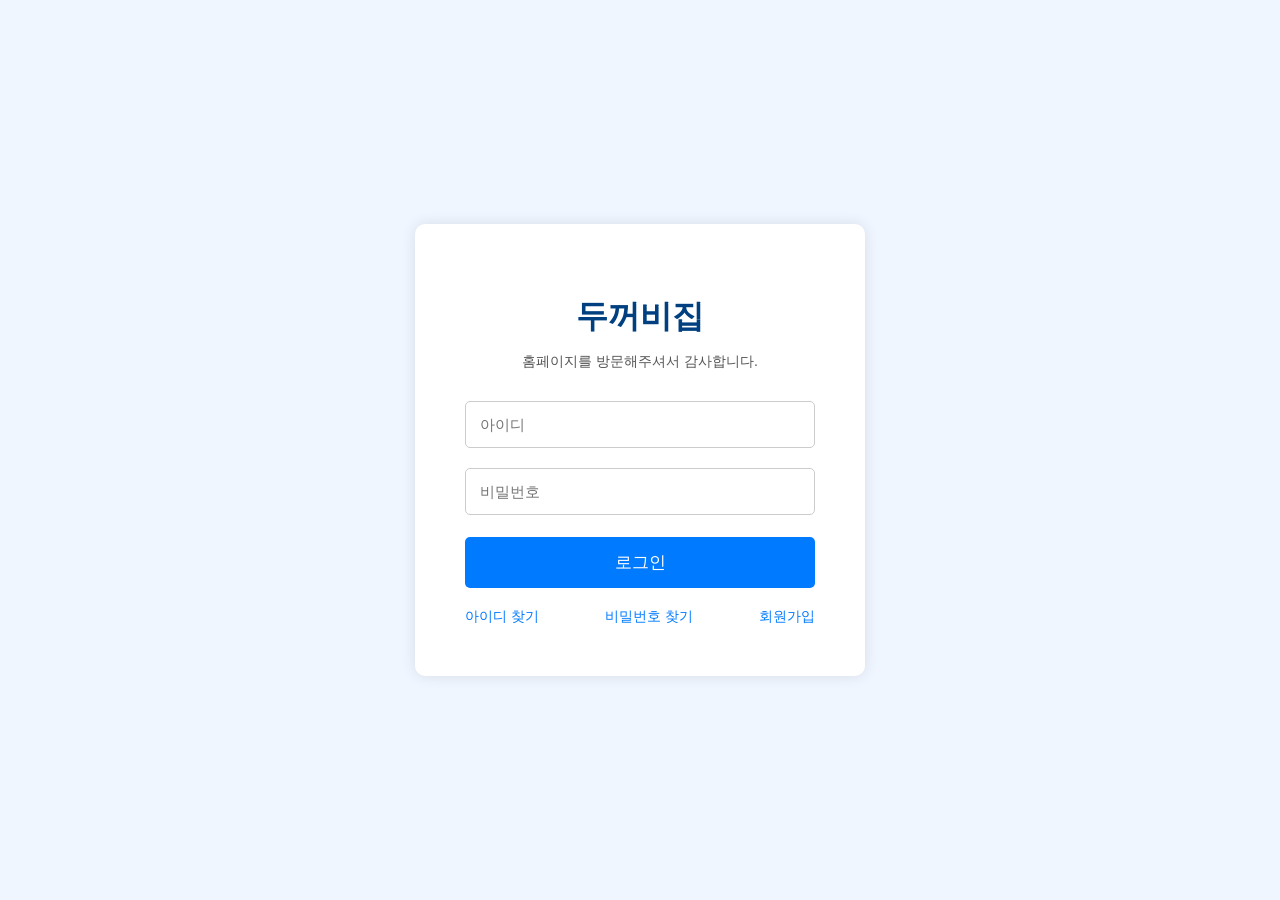
<file: timr.html>
<!DOCTYPE html>
<html lang="en">
<head>
    <meta charset="UTF-8">
    <meta name="viewport" content="width=device-width, initial-scale=1.0">
    <title>Document</title>
</head>
<body>

    <div class="timer-container">
        <div id="display">00:00:00:00</div>
        <button class="start" onclick="startTimer()">Start</button>
        <button class="pause" onclick="pauseTimer()">Pause</button>
        <button class="reset" onclick="resetTimer()">Reset</button>
    </div>

    <!-- 외부 JS 파일 불러오기 -->
    <script src="timerjs.js"></script>

</body>
</html>
</file>
